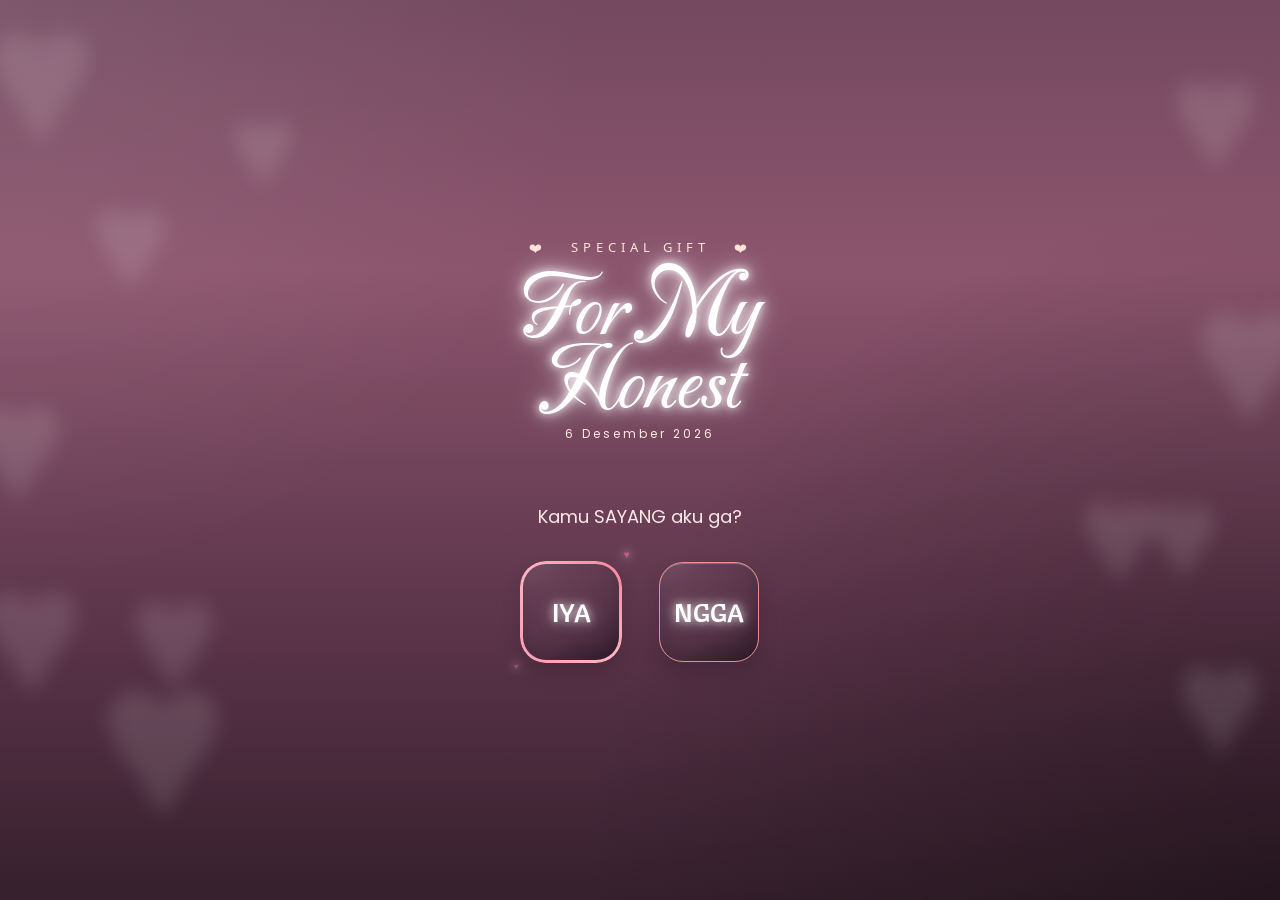
<file: index.html>
<!DOCTYPE html>
<html lang="id">
<head>
<meta charset="UTF-8">
<meta name="viewport" content="width=device-width, initial-scale=1.0">

<link href="https://fonts.googleapis.com/css2?family=Great+Vibes&family=Poppins:wght@300;400;600;700&display=swap" rel="stylesheet">
<link href="https://fonts.googleapis.com/css2?family=Carattere&family=Poppins:wght@300;400;500;600;700&display=swap" rel="stylesheet">
<link href="https://fonts.googleapis.com/css2?family=Carattere&family=Cantora+One&family=Poppins:wght@300;400;500;600;700&display=swap" rel="stylesheet">
<link href="https://fonts.googleapis.com/css2?family=Noto+Sans+Symbols+2:wght@400;700&display=swap" rel="stylesheet">
<link rel="stylesheet" href="style.css">
<title>Special Gift</title>
</head>
<body>

<div class="background">
    <span>♥</span>
    <span>♥</span>
    <span>♥</span>
    <span>♥</span>
    <span>♥</span>
    <span>♥</span>
    <span>♥</span>
    <span>♥</span>
    <span>♥</span>
    <span>♥</span>
    <span>♥</span>
    <span>♥</span>
</div>

<div class="container">

    <div class="top">
        ❤ &nbsp; SPECIAL GIFT &nbsp; ❤
    </div>

    <h1 class="title">
        For My<br>
        Honest
    </h1>

    <div class="date">
        6 Desember 2026
    </div>

    <p>
        Kamu SAYANG aku ga?
    </p>

    <div class="button-group">
        <button class="btn-yes">
            <span class="love-icon">♥</span>
            <a href="index3.html">IYA</a>
        </button>
        <button class="btn-no"><a href="index2.html">NGGA</a></button>
    </div>

</div>

</body>
</html>
</file>
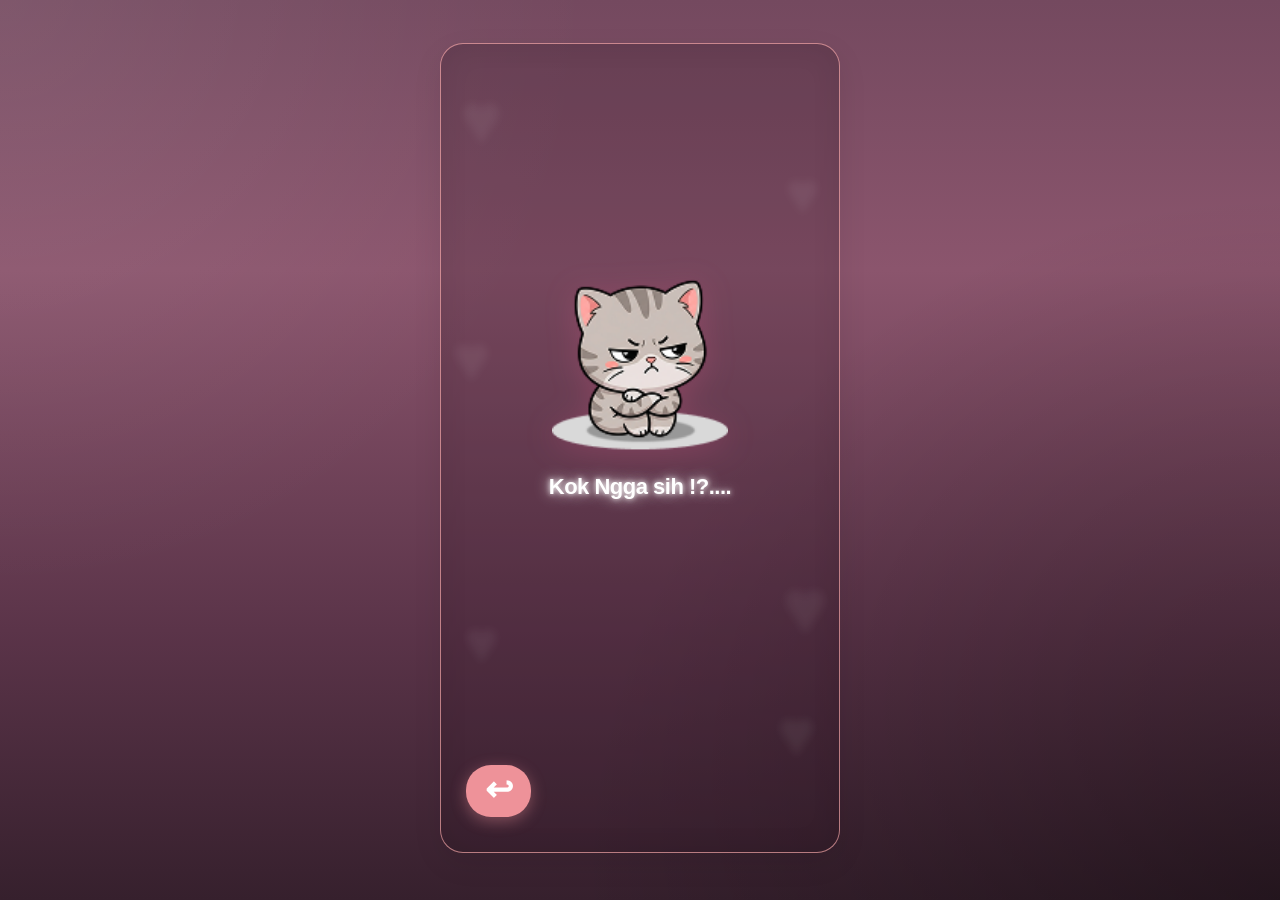
<file: index2.html>
<!DOCTYPE html>
<html lang="id">
<head>
    <meta charset="UTF-8">
    <meta name="viewport" content="width=device-width, initial-scale=1.0">
    <title>Kok Ngga sih</title>
    <link href="https://fonts.googleapis.com/css2?family=Noto+Sans+Symbols+2:wght@400;700&display=swap" rel="stylesheet">
    <link rel="stylesheet" href="style2.css">
</head>
<body>

    <main class="container">

        <div class="card">

            <!-- Background love di dalam card -->
            <div class="card-bg-love">
                <span>♥</span>
                <span>♥</span>
                <span>♥</span>
                <span>♥</span>
                <span>♥</span>
                <span>♥</span>
            </div>

            <!-- Foto kucing -->
            <div class="cat-wrapper">
                <img src="images/cat.png" alt="Kucing" class="cat-image">
            </div>

            <!-- Text -->
            <h1>Kok Ngga sih !?....</h1>

            <!-- Tombol back -->
            <a href="index.html" class="back-button">
                <span class="arrow-icon">↩︎</span>
            </a>

        </div>

    </main>

</body>
</html>
</file>
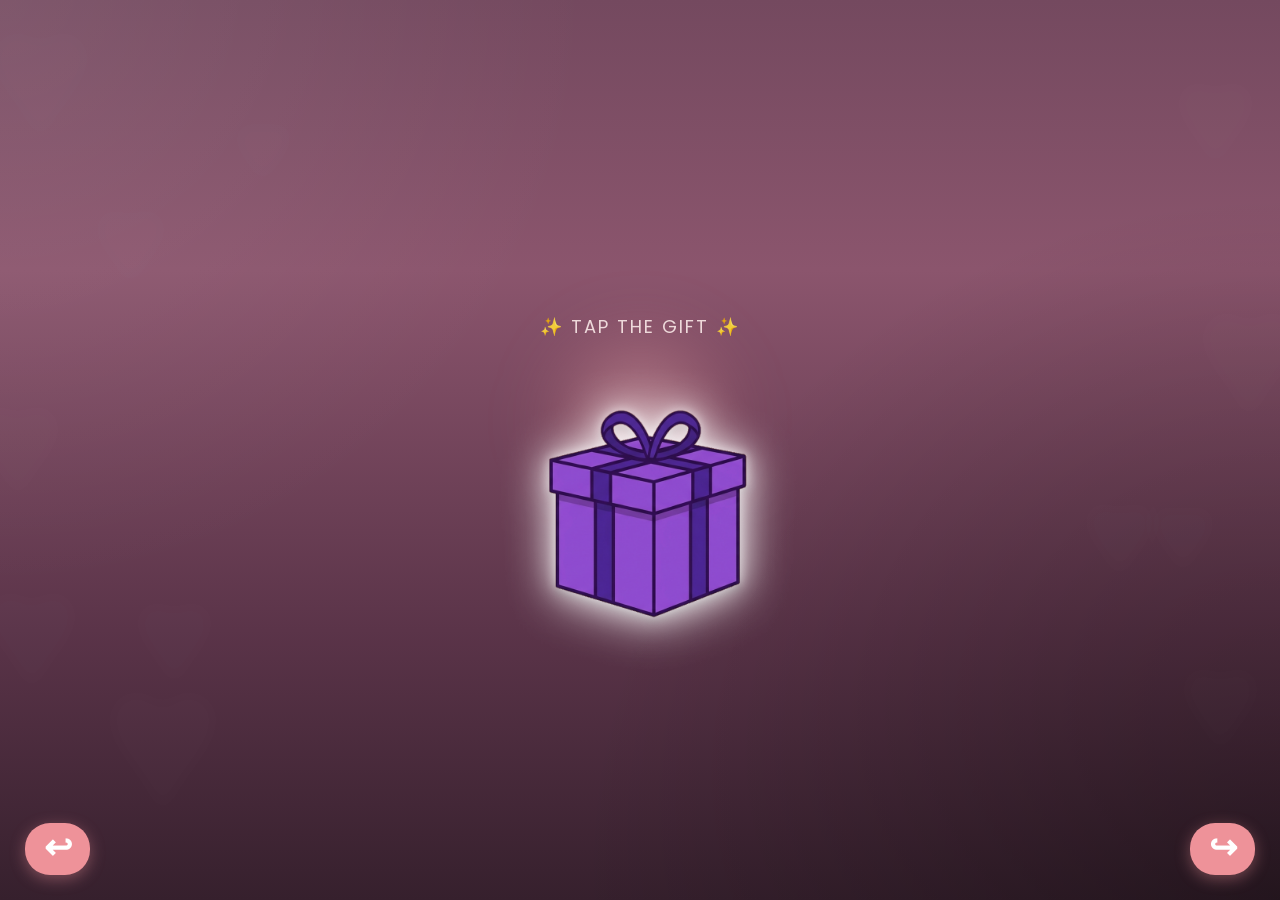
<file: index3.html>
<!DOCTYPE html>
<html lang="id">
<head>
    <meta charset="UTF-8">
    <meta name="viewport" content="width=device-width, initial-scale=1.0">
    <title>Happy Birthday · Gift</title>
    <link href="https://fonts.googleapis.com/css2?family=Poppins:wght@300;400;500;600;700&family=Dancing+Script:wght@400;700&display=swap" rel="stylesheet">
    <link href="https://fonts.googleapis.com/css2?family=Noto+Sans+Symbols+2:wght@400;700&display=swap" rel="stylesheet">
    <link rel="stylesheet" href="style3.css">
</head>
<body>

    <!-- Background love floating -->
    <div class="background">
        <span>♥</span>
        <span>♥</span>
        <span>♥</span>
        <span>♥</span>
        <span>♥</span>
        <span>♥</span>
        <span>♥</span>
        <span>♥</span>
        <span>♥</span>
        <span>♥</span>
        <span>♥</span>
        <span>♥</span>
    </div>

    <div class="container">
        <div class="card">

            <!-- Efek sorotan cahaya di belakang gambar -->
            <div class="glow-effect"></div>

            <p class="sub-message" id="tapText">✨ TAP THE GIFT ✨</p>

            <!-- Gambar gift -->
            <div class="image-wrapper" id="giftWrapper">
                <img src="images/gift.png" 
                    alt="Gift Tertutup"
                    class="center-image"
                    id="giftImage">
            </div>

            <!-- CARD PESAN UCAPAN - DENGAN ANIMASI -->
            <div class="message-card" id="messageCard">
                <div class="card-header">
                    <h2>Happy Birthday, my love!</h2>
                </div>
                
                <div class="card-body">
                    <p>
                        I'm so grateful to have you in my life.
                    </p>
                    <p>
                        Thank you for always making my days brighter with your love and smile, and always make my life so beautiful because you. I hope this year brings you happiness, good health, and all the success you deserve. No matter what happens, I'll always be here for you.
                    </p>
                    <p class="signature">
                        I love you so much. Have the most amazing birthday!
                    </p>
                </div>

                <button class="close-message" id="closeMessageBtn">Tutup</button>
            </div>
        </div>
        
        <!-- BACK BUTTON -->
        <a href="index.html" class="back-button" aria-label="Kembali">
            <span class="arrow-icon">↩︎</span>
        </a>
        
        <!-- NEXT BUTTON -->
        <a href="index4.html" class="next-button" aria-label="Lanjut">
            <span class="arrow-icon">↪︎</span>
        </a>
    </div>

    <script>
        (function() {
            const giftImage = document.getElementById('giftImage');
            const giftWrapper = document.getElementById('giftWrapper');
            const messageCard = document.getElementById('messageCard');
            const closeBtn = document.getElementById('closeMessageBtn');
            const tapText = document.getElementById('tapText');

            const img1 = 'images/gift.png';
            const img2 = 'images/gift-open.png';

            let isGiftOpened = false;
            let isAnimating = false;

            function openGift() {
                if (isGiftOpened || isAnimating) return;
                isAnimating = true;
                isGiftOpened = true;

                // Ubah gambar dan sembunyikan teks TAP
                giftImage.src = img2;
                giftWrapper.classList.add('opened');
                tapText.classList.add('hidden');

                // Tampilkan message card setelah delay
                setTimeout(() => {
                    messageCard.classList.add('show');
                    isAnimating = false;
                }, 300);
            }

            function closeGift() {
                if (!isGiftOpened || isAnimating) return;
                isAnimating = true;

                // Sembunyikan message card
                messageCard.classList.remove('show');
                giftWrapper.classList.remove('opened');

                // Kembalikan ke gambar awal dan tampilkan teks TAP
                setTimeout(() => {
                    giftImage.src = img1;
                    tapText.classList.remove('hidden');
                    isGiftOpened = false;
                    isAnimating = false;
                }, 300);
            }

            // Event click pada gift wrapper
            giftWrapper.addEventListener('click', function(e) {
                e.stopPropagation();
                if (!isGiftOpened) {
                    openGift();
                }
            });

            // Event click pada tombol close
            closeBtn.addEventListener('click', function(e) {
                e.stopPropagation();
                if (isGiftOpened) {
                    closeGift();
                }
            });

            // Event click pada message card (untuk mencegah propagasi)
            messageCard.addEventListener('click', function(e) {
                e.stopPropagation();
            });

            // Event click pada background untuk menutup
            document.addEventListener('click', function(e) {
                if (isGiftOpened && !messageCard.contains(e.target) && e.target !== giftWrapper && !giftWrapper.contains(e.target)) {
                    closeGift();
                }
            });

        })();
    </script>

</body>
</html>
</file>
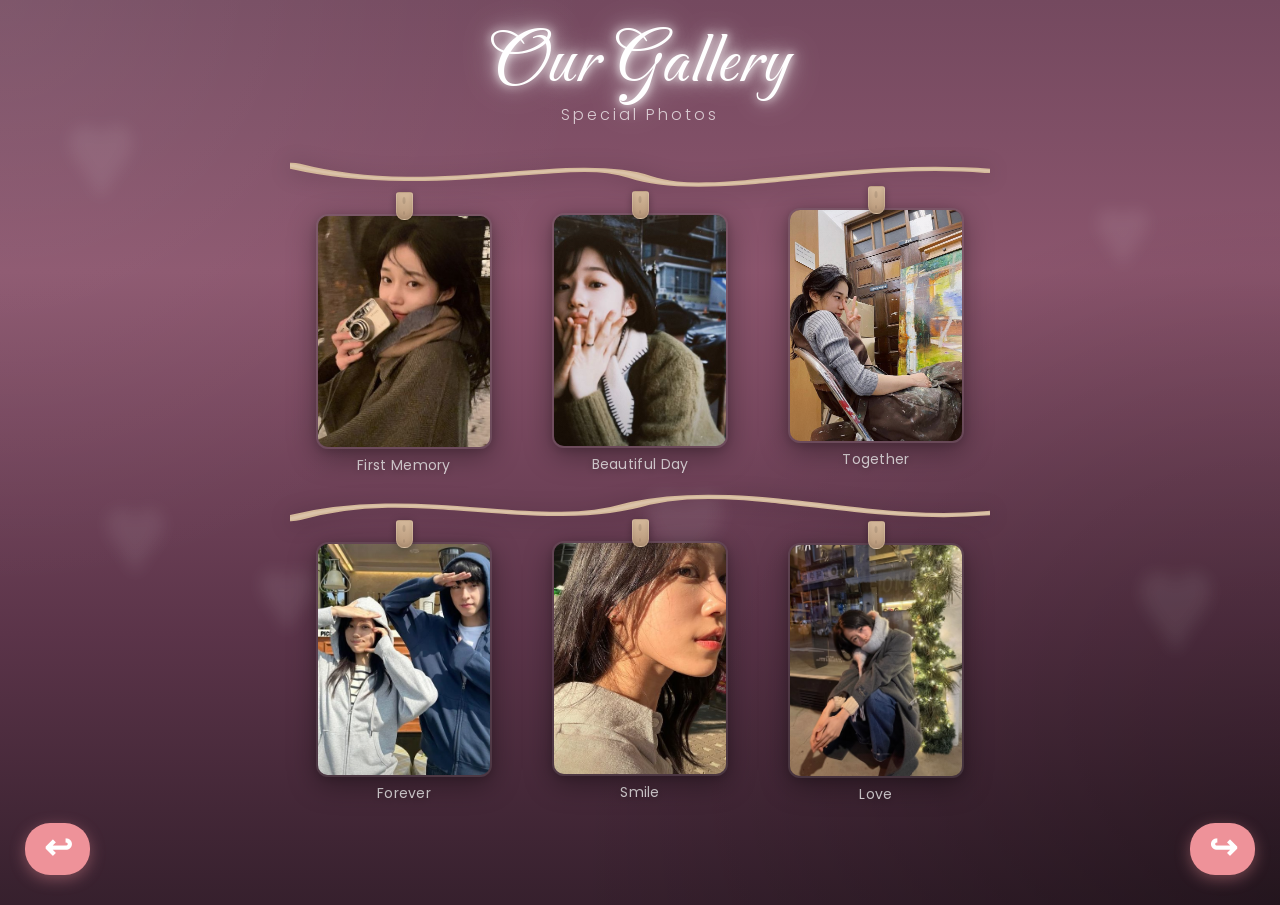
<file: index4.html>
<!DOCTYPE html>
<html lang="id">
<head>
    <meta charset="UTF-8">
    <meta name="viewport" content="width=device-width, initial-scale=1.0, maximum-scale=1.0, user-scalable=no">
    <title>Our Gallery - Jemuran Kenangan</title>
    <link href="https://fonts.googleapis.com/css2?family=Poppins:wght@300;400;500;600;700&display=swap" rel="stylesheet">
    <link href="https://fonts.googleapis.com/css2?family=Carattere&display=swap" rel="stylesheet">
    <link href="https://fonts.googleapis.com/css2?family=Noto+Sans+Symbols+2:wght@400;700&display=swap" rel="stylesheet">
    <link rel="stylesheet" href="style4.css">
</head>
<body>

    <!-- Background -->
    <div class="background">
        <span>♥</span>
        <span>♥</span>
        <span>♥</span>
        <span>♥</span>
        <span>♥</span>
        <span>♥</span>
    </div>

    <div class="container">
        <h1 class="page-title">Our Gallery</h1>
        <p class="page-subtitle">Special Photos</p>

        <!-- Tali Jemuran Atas - Melengkung ke bawah di tengah -->
        <div class="clothesline-top">
            <svg class="line-svg" viewBox="0 0 100 50" preserveAspectRatio="none">
                <path d="M 0,15 C 20,45 40,5 50,25 C 60,45 80,10 100,20" 
                      stroke="#d4b89a" stroke-width="3.5" fill="none" stroke-linecap="round"/>
                <path d="M 0,15 C 20,45 40,5 50,25 C 60,45 80,10 100,20" 
                      stroke="rgba(255,255,255,0.15)" stroke-width="1.5" fill="none" stroke-linecap="round"/>
            </svg>
        </div>

        <!-- Galeri Foto - Baris Atas (3 foto) -->
        <div class="gallery-row top-row">
            <div class="photo-card" style="margin-left: 2%; margin-top: -7px;">
                <div class="clothespin-top"></div>
                <div class="photo-wrapper">
                    <img src="images/photo1.jfif" alt="Photo 1" class="photo">
                </div>
                <p class="photo-caption">First Memory</p>
            </div>

            <div class="photo-card" style="margin-top: -8px;">
                <div class="clothespin-top"></div>
                <div class="photo-wrapper">
                    <img src="images/photo2.jfif" alt="Photo 2" class="photo">
                </div>
                <p class="photo-caption">Beautiful Day</p>
            </div>

            <div class="photo-card" style="margin-right: 2%; margin-top: -13px;">
                <div class="clothespin-top"></div>
                <div class="photo-wrapper">
                    <img src="images/photo3.jfif" alt="Photo 3" class="photo">
                </div>
                <p class="photo-caption">Together</p>
            </div>
        </div>

        <!-- Tali Jemuran Bawah - Melengkung ke atas di tengah (tidak sejajar) -->
        <div class="clothesline-bottom">
            <svg class="line-svg" viewBox="0 0 100 50" preserveAspectRatio="none">
                <path d="M 0,35 C 18,5 35,48 50,22 C 65,3 82,40 100,30" 
                      stroke="#d4b89a" stroke-width="3.5" fill="none" stroke-linecap="round"/>
                <path d="M 0,35 C 18,5 35,48 50,22 C 65,3 82,40 100,30" 
                      stroke="rgba(255,255,255,0.15)" stroke-width="1.5" fill="none" stroke-linecap="round"/>
            </svg>
        </div>

        <!-- Galeri Foto - Baris Bawah (3 foto) -->
        <div class="gallery-row bottom-row">
            <div class="photo-card" style="margin-left: 2%; margin-top: -9px;">
                <div class="clothespin-top"></div>
                <div class="photo-wrapper">
                    <img src="images/photo4.jfif" alt="Photo 4" class="photo">
                </div>
                <p class="photo-caption">Forever</p>
            </div>

            <div class="photo-card" style="margin-top: -10px;">
                <div class="clothespin-top"></div>
                <div class="photo-wrapper">
                    <img src="images/photo5.jfif" alt="Photo 5" class="photo">
                </div>
                <p class="photo-caption">Smile</p>
            </div>

            <div class="photo-card" style="margin-right: 2%; margin-top: -8px;">
                <div class="clothespin-top"></div>
                <div class="photo-wrapper">
                    <img src="images/photo6.jfif" alt="Photo 6" class="photo">
                </div>
                <p class="photo-caption">Love</p>
            </div>
        </div>

        <!-- Tombol navigasi -->
        <a href="index3.html" class="back-button" aria-label="Kembali">
            <span class="arrow">↩︎</span>
        </a>
        <a href="index5.html" class="next-button" aria-label="Lanjut">
            <span class="arrow">↪︎</span>
        </a>
    </div>

    <!-- Modal Preview -->
    <div class="modal" id="photoModal">
        <span class="modal-close" id="modalClose">✕</span>
        <img class="modal-content" id="modalImg">
        <div class="modal-caption" id="modalCaption"></div>
    </div>

    <script>
        // Modal untuk preview foto
        const modal = document.getElementById('photoModal');
        const modalImg = document.getElementById('modalImg');
        const modalCaption = document.getElementById('modalCaption');
        const modalClose = document.getElementById('modalClose');

        const photos = document.querySelectorAll('.photo');
        const captions = document.querySelectorAll('.photo-caption');

        photos.forEach((photo, index) => {
            photo.addEventListener('click', function() {
                modal.style.display = 'flex';
                modalImg.src = this.src;
                modalCaption.textContent = captions[index]?.textContent || 'Kenangan';
            });
        });

        modalClose.addEventListener('click', () => modal.style.display = 'none');
        modal.addEventListener('click', (e) => {
            if (e.target === modal) modal.style.display = 'none';
        });
    </script>
</body>
</html>
</file>
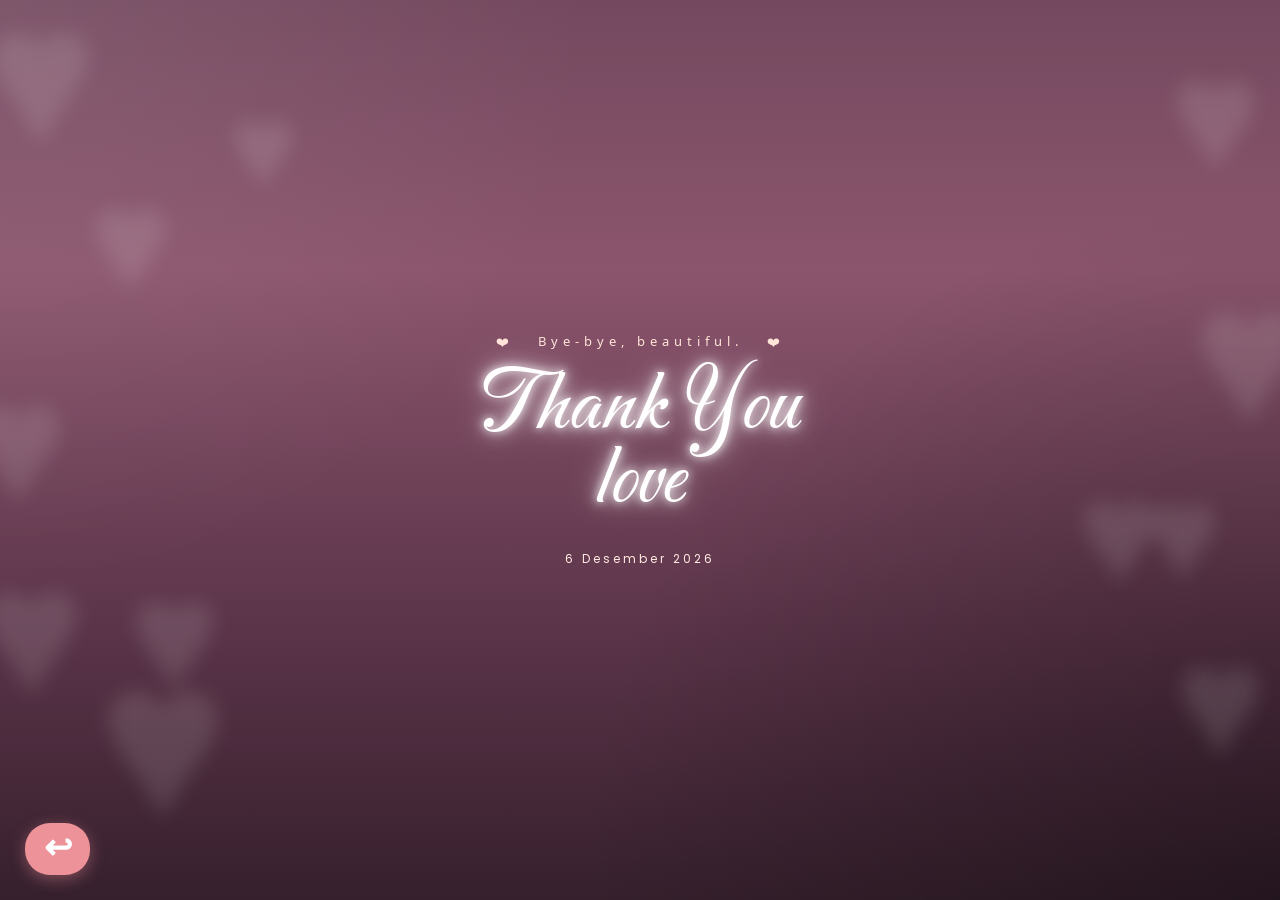
<file: index5.html>
<!DOCTYPE html>
<html lang="id">
<head>
<meta charset="UTF-8">
<meta name="viewport" content="width=device-width, initial-scale=1.0">

<link href="https://fonts.googleapis.com/css2?family=Great+Vibes&family=Poppins:wght@300;400;600;700&display=swap" rel="stylesheet">
<link href="https://fonts.googleapis.com/css2?family=Carattere&family=Poppins:wght@300;400;500;600;700&display=swap" rel="stylesheet">
<link href="https://fonts.googleapis.com/css2?family=Carattere&family=Cantora+One&family=Poppins:wght@300;400;500;600;700&display=swap" rel="stylesheet">
<link href="https://fonts.googleapis.com/css2?family=Noto+Sans+Symbols+2:wght@400;700&display=swap" rel="stylesheet">
<link rel="stylesheet" href="style.css">
<title>Special Gift</title>
</head>
<body>

<div class="background">
    <span>♥</span>
    <span>♥</span>
    <span>♥</span>
    <span>♥</span>
    <span>♥</span>
    <span>♥</span>
    <span>♥</span>
    <span>♥</span>
    <span>♥</span>
    <span>♥</span>
    <span>♥</span>
    <span>♥</span>
</div>
<div class="container">

    <div class="top">
        ❤ &nbsp; Bye-bye, beautiful. &nbsp; ❤
    </div>

    <h1 class="title">
        Thank You love
    </h1>

    <div class="date" style="margin-top: 30px;">
        6 Desember 2026
    </div>

    <a href="index4.html" class="back-button" aria-label="Kembali">
        <span class="arrow-icon">↩︎</span>
    </a>
</div>

</body>
</html>
</file>
<file: style.css>
/* ===== RESET & BASE ===== */
* {
    margin: 0;
    padding: 0;
    box-sizing: border-box;
}

body {
    margin: 0;
    min-height: 100vh;
    min-height: 100dvh;
    display: flex;
    justify-content: center;
    align-items: center;
    overflow-x: hidden;
    overflow-y: auto;
    font-family: 'Poppins', sans-serif;
    -webkit-overflow-scrolling: touch;
    background:
        radial-gradient(circle at top left,
            rgba(255, 255, 255, .08) 0%,
            transparent 38%),
        radial-gradient(circle at bottom right,
            rgba(0, 0, 0, .35) 0%,
            transparent 45%),
        linear-gradient(180deg,
            #74495f 0%,
            #8b556d 30%,
            #5b3449 70%,
            #36202d 100%);
}

/* ===== FLOATING LOVE BACKGROUND ===== */
.background {
    position: fixed;
    inset: 0;
    overflow: hidden;
    pointer-events: none;
    z-index: 0;
}

.background span {
    position: absolute;
    font-family: 'Noto Sans Symbols 2', 'Segoe UI Symbol', sans-serif;
    font-size: 90px;
    color: rgba(255, 255, 255, .12);
    filter: blur(10px);
    user-select: none;
    animation: float 10s ease-in-out infinite;
}

.background span:nth-child(1) {
    top: -20px;
    left: -15px;
    font-size: 150px;
}
.background span:nth-child(2) {
    top: 40px;
    right: 20px;
    font-size: 120px;
}
.background span:nth-child(3) {
    top: 170px;
    left: 90px;
    font-size: 110px;
}
.background span:nth-child(4) {
    top: 260px;
    right: -25px;
    font-size: 150px;
}
.background span:nth-child(5) {
    top: 360px;
    left: -30px;
    font-size: 130px;
}
.background span:nth-child(6) {
    top: 470px;
    right: 60px;
    font-size: 100px;
}
.background span:nth-child(7) {
    top: 560px;
    left: 130px;
    font-size: 120px;
}
.background span:nth-child(8) {
    bottom: 120px;
    left: -20px;
    font-size: 140px;
}
.background span:nth-child(9) {
    bottom: 70px;
    right: 15px;
    font-size: 120px;
}
.background span:nth-child(10) {
    bottom: -20px;
    left: 100px;
    font-size: 170px;
}
.background span:nth-child(11) {
    top: 90px;
    left: 230px;
    font-size: 90px;
}
.background span:nth-child(12) {
    bottom: 250px;
    right: 120px;
    font-size: 110px;
}

@keyframes float {
    0%,
    100% {
        transform: translateY(0);
    }
    50% {
        transform: translateY(-18px);
    }
}

/* ===== CARD CONTAINER ===== */
.container {
    width: min(100%, 420px);
    min-height: 100vh;
    min-height: 100dvh;
    padding: 24px 20px calc(24px + env(safe-area-inset-bottom));
    display: flex;
    flex-direction: column;
    align-items: center;
    justify-content: center;
    position: relative;
    overflow: hidden;
    color: #fff;
    z-index: 1;
    padding-bottom: max(24px, calc(env(safe-area-inset-bottom) + 24px));
}

/* ===== ANIMASI MASUK ===== */
.top {
    font-family: 'Noto Sans Symbols 2', 'Segoe UI Symbol', sans-serif;
    font-size: clamp(11px, 2.8vw, 13px);
    letter-spacing: 5px;
    color: #ffe4d7;
    margin-bottom: 18px;
    text-align: center;
    animation: fadeInDown 1s ease forwards;
}

.title {
    font-family: 'Carattere', cursive;
    font-size: clamp(90px, 16vw, 88px);
    line-height: .82;
    font-weight: 400;
    text-align: center;
    color: #fff;
    text-shadow:
        0 0 8px rgba(255, 255, 255, .9),
        0 0 18px rgba(255, 255, 255, .8),
        0 0 35px rgba(255, 255, 255, .55);
    animation: fadeInUp 1.2s ease forwards;
    animation-delay: 0.3s;
    opacity: 0;
}

.date {
    font-size: 12px;
    letter-spacing: 3px;
    color: #ffe8df;
    animation: fadeInUp 1.2s ease forwards;
    animation-delay: 0.6s;
    opacity: 0;
}

.container p {
    margin-top: 60px;
    text-align: center;
    font-size: clamp(16px, 4vw, 18px);
    color: #f9e8e7;
    animation: fadeInUp 1.2s ease forwards;
    animation-delay: 0.9s;
    opacity: 0;
}

/* ===== BUTTON GROUP ===== */
.button-group {
    margin-top: 32px;
    display: flex;
    gap: clamp(18px, 8vw, 38px);
    flex-wrap: wrap;
    justify-content: center;
    animation: fadeInUp 1.2s ease forwards;
    animation-delay: 1.2s;
    opacity: 0;
}

/* ===== NAV BUTTON ===== */
.back-button {
    position: fixed;
    left: 25px;
    bottom: 25px;
    z-index: 20;
    width: clamp(50px, 14vw, 65px);
    height: clamp(40px, 11vw, 52px);
    border: none;
    border-radius: 25px;
    background: #ee9299;
    color: white;
    font-size: clamp(28px, 7vw, 34px);
    font-weight: bold;
    display: flex;
    justify-content: center;
    align-items: center;
    text-decoration: none;
    transition: 0.2s ease;
    box-shadow: 0 4px 15px rgba(238, 146, 153, 0.4);
}

.back-button:hover {
    transform: scale(1.08);
    background: #f29ca3;
    box-shadow: 0 6px 25px rgba(238, 146, 153, 0.5);
}

.back-button:active {
    transform: scale(0.95);
}

.back-button .arrow-icon {
    display: flex;
    align-items: center;
    justify-content: center;
    line-height: 1;
    transform: translateY(-2px);
}

/* ===== TOMBOL DASAR ===== */
button {
    width: clamp(100px, 20vw, 92px);
    height: clamp(100px, 20vw, 92px);
    border-radius: 24px;
    border: 1px solid #E58F91;
    background: linear-gradient(145deg,
            rgba(255, 255, 255, .14) 0%,
            rgba(210, 185, 200, .08) 20%,
            rgba(83, 50, 72, .70) 65%,
            rgba(49, 27, 43, .92) 100%);
    backdrop-filter: blur(18px);
    -webkit-backdrop-filter: blur(18px);
    font-family: 'Cantora One', sans-serif;
    font-size: clamp(26px, 5vw, 24px);
    color: #fff;
    text-shadow:
        0 0 8px rgba(255, 255, 255, .8),
        0 0 18px rgba(255, 255, 255, .45);
    box-shadow:
        inset 0 1px 0 rgba(255, 255, 255, .25),
        inset 0 -8px 20px rgba(0, 0, 0, .18),
        0 10px 20px rgba(0, 0, 0, .15);
    transition: .3s;
    cursor: pointer;
    text-decoration: none;
    display: inline-flex;
    align-items: center;
    justify-content: center;
    position: relative;
    overflow: visible;
}

/* Link di dalam tombol */
button a {
    color: #fff;
    text-decoration: none;
    display: flex;
    align-items: center;
    justify-content: center;
    width: 100%;
    height: 100%;
    font-family: inherit;
    font-size: inherit;
    text-shadow: inherit;
}

/* ============================================
   TOMBOL IYA - ANIMASI SEDERHANA TAPI MENARIK
   ============================================ */

/* Animasi bergerak naik turun + berdenyut */
.btn-yes {
    animation: 
        floatUpDown 2s ease-in-out infinite,
        pulseGlow 1.5s ease-in-out infinite;
    z-index: 2;
}

/* Efek background gradient berubah-ubah */
.btn-yes::before {
    content: '';
    position: absolute;
    inset: -2px;
    background: linear-gradient(45deg, 
        #ff6b8a, 
        #ff8fab, 
        #ffb3c6, 
        #ff6b8a, 
        #ff8fab
    );
    background-size: 300% 300%;
    border-radius: 26px;
    z-index: -1;
    animation: gradientShift 3s ease-in-out infinite;
    padding: 3px;
    -webkit-mask: linear-gradient(#fff 0 0) content-box, linear-gradient(#fff 0 0);
    -webkit-mask-composite: xor;
    mask-composite: exclude;
}

/* Efek partikel kecil mengelilingi tombol */
.btn-yes::after {
    content: '♥';
    position: absolute;
    font-size: 10px;
    color: rgba(255, 100, 150, 0.6);
    animation: heartFloat 3s ease-in-out infinite;
    pointer-events: none;
    top: -15px;
    right: -10px;
}

/* Tambahan love kedua */
.btn-yes .love-icon {
    position: absolute;
    font-size: 8px;
    color: rgba(255, 100, 150, 0.4);
    animation: heartFloat2 4s ease-in-out infinite;
    pointer-events: none;
    bottom: -10px;
    left: -8px;
}

/* ===== ANIMASI TOMBOL IYA ===== */

/* 1. Float Up Down - gerakan naik turun */
@keyframes floatUpDown {
    0%, 100% {
        transform: translateY(0px) scale(1);
    }
    50% {
        transform: translateY(-10px) scale(1.02);
    }
}

/* 2. Pulse Glow - efek detak berkilau */
@keyframes pulseGlow {
    0%, 100% {
        box-shadow: 
            inset 0 1px 0 rgba(255, 255, 255, .25),
            inset 0 -8px 20px rgba(0, 0, 0, .18),
            0 10px 20px rgba(0, 0, 0, .15),
            0 0 20px rgba(255, 100, 150, 0.2);
    }
    50% {
        box-shadow: 
            inset 0 1px 0 rgba(255, 255, 255, .35),
            inset 0 -8px 20px rgba(0, 0, 0, .18),
            0 10px 20px rgba(0, 0, 0, .15),
            0 0 50px rgba(255, 100, 150, 0.5),
            0 0 80px rgba(255, 100, 150, 0.2);
    }
}

/* 3. Gradient Shift - border berubah warna */
@keyframes gradientShift {
    0% {
        background-position: 0% 50%;
    }
    50% {
        background-position: 100% 50%;
    }
    100% {
        background-position: 0% 50%;
    }
}

/* 4. Heart Float - love melayang */
@keyframes heartFloat {
    0%, 100% {
        transform: translateY(0) translateX(0) scale(1);
        opacity: 0.6;
    }
    50% {
        transform: translateY(-15px) translateX(5px) scale(1.3);
        opacity: 1;
    }
}

/* 5. Heart Float 2 - love kedua */
@keyframes heartFloat2 {
    0%, 100% {
        transform: translateY(0) translateX(0) scale(1);
        opacity: 0.4;
    }
    50% {
        transform: translateY(10px) translateX(-5px) scale(1.2);
        opacity: 0.8;
    }
}

/* HOVER Tombol IYA - efek semakin besar dan terang */
.btn-yes:hover {
    animation: 
        floatUpDown 1s ease-in-out infinite,
        pulseGlow 0.8s ease-in-out infinite;
    transform: scale(1.15);
    box-shadow: 
        0 0 60px rgba(255, 100, 150, 0.6),
        0 0 120px rgba(255, 100, 150, 0.3),
        inset 0 1px 0 rgba(255, 255, 255, .35);
}

/* ============================================
   TOMBOL NGGA
   ============================================ */

.btn-no {
    animation: wiggle 3s ease-in-out infinite;
}

.btn-no:hover {
    animation: dodge 0.5s ease forwards;
    transform: translateY(-3px) scale(1.05) rotate(-3deg);
    box-shadow: 
        0 0 30px rgba(100, 200, 255, 0.3),
        0 0 60px rgba(100, 200, 255, 0.15);
}

/* ===== KEYFRAMES ANIMASI ===== */

/* Fade In */
@keyframes fadeInDown {
    from {
        opacity: 0;
        transform: translateY(-30px);
    }
    to {
        opacity: 1;
        transform: translateY(0);
    }
}

@keyframes fadeInUp {
    from {
        opacity: 0;
        transform: translateY(30px);
    }
    to {
        opacity: 1;
        transform: translateY(0);
    }
}

/* Wiggle untuk tombol NGGA */
@keyframes wiggle {
    0%, 100% {
        transform: rotate(0deg);
    }
    25% {
        transform: rotate(3deg);
    }
    75% {
        transform: rotate(-3deg);
    }
}

/* Dodge effect saat hover (tombol NGGA menghindar) */
@keyframes dodge {
    0% {
        transform: translateY(-3px) scale(1.05) rotate(-3deg);
    }
    30% {
        transform: translateY(-3px) scale(1.05) rotate(5deg);
    }
    60% {
        transform: translateY(-3px) scale(1.05) rotate(-5deg);
    }
    100% {
        transform: translateY(-3px) scale(1.05) rotate(0deg);
    }
}

/* HOVER dasar */
button:hover {
    background: linear-gradient(180deg,
            rgba(255, 255, 255, .18),
            rgba(255, 255, 255, .10),
            rgba(110, 55, 80, .55));
}

button:active {
    transform: scale(.96);
}

/* ===== RESPONSIVE ===== */
@media (max-width: 480px) {
    .container {
        width: 100%;
        min-height: 100vh;
        padding: 28px 16px 36px;
    }
    .top {
        letter-spacing: 3px;
        margin-bottom: 30px;
    }
    .title {
        line-height: 0.9;
        font-size: clamp(72px, 20vw, 88px);
    }
    .button-group {
        margin-top: 26px;
        gap: 30px;
    }
    
    /* Kurangi efek pada mobile */
    .btn-yes::after {
        font-size: 8px;
        top: -12px;
        right: -8px;
    }
    .btn-yes .love-icon {
        font-size: 6px;
        bottom: -8px;
        left: -6px;
    }
}
</file>
<file: style2.css>
* {
    margin: 0;
    padding: 0;
    box-sizing: border-box;
}

html,
body {
    width: 100%;
    min-height: 100%;
}

body {
    min-height: 100vh;
    display: flex;
    justify-content: center;
    align-items: center;
    font-family: 'Poppins', sans-serif;
    background:
        radial-gradient(circle at top left,
            rgba(255, 255, 255, .08) 0%,
            transparent 38%),
        radial-gradient(circle at bottom right,
            rgba(0, 0, 0, .35) 0%,
            transparent 45%),
        linear-gradient(180deg,
            #74495f 0%,
            #8b556d 30%,
            #5b3449 70%,
            #36202d 100%);
    overflow-x: hidden;
    overflow-y: auto;
    -webkit-overflow-scrolling: touch;
}

/* =========================
   CONTAINER
========================= */
.container {
    width: 100%;
    min-height: 100vh;
    display: flex;
    justify-content: center;
    align-items: center;
    padding: 20px 20px calc(24px + env(safe-area-inset-bottom));
    animation: containerIn 0.8s ease forwards;
}

@keyframes containerIn {
    from {
        opacity: 0;
        transform: scale(0.9);
    }
    to {
        opacity: 1;
        transform: scale(1);
    }
}

/* =========================
   CARD - responsif untuk semua mobile
========================= */
.card {
    width: min(100%, 400px);
    aspect-ratio: 266 / 552;
    max-height: 90vh;
    position: relative;
    display: flex;
    flex-direction: column;
    align-items: center;
    border: 1px solid rgba(255, 174, 174, 0.65);
    border-radius: 23px;
    background: rgba(45, 26, 36, 0.22);
    box-shadow:
        inset 0 0 30px rgba(0, 0, 0, 0.08),
        0 10px 30px rgba(0, 0, 0, 0.08);
    overflow: hidden;
    animation: cardIn 0.8s ease forwards;
    animation-delay: 0.2s;
    opacity: 0;
}

@keyframes cardIn {
    from {
        opacity: 0;
        transform: translateY(30px) scale(0.95);
    }
    to {
        opacity: 1;
        transform: translateY(0) scale(1);
    }
}

/* =========================
   BACKGROUND LOVE DI DALAM CARD
========================= */
.card-bg-love {
    position: absolute;
    inset: 0;
    overflow: hidden;
    pointer-events: none;
    z-index: 0;
}

.card-bg-love span {
    position: absolute;
    font-family: 'Noto Sans Symbols 2', 'Segoe UI Symbol', sans-serif;
    font-size: clamp(30px, 8vw, 55px);
    color: rgba(255, 255, 255, 0.06);
    filter: blur(4px);
    user-select: none;
    animation: floatLove 8s ease-in-out infinite;
}

.card-bg-love span:nth-child(1) {
    top: 5%;
    left: 5%;
    font-size: clamp(35px, 9vw, 55px);
}
.card-bg-love span:nth-child(2) {
    top: 15%;
    right: 5%;
    font-size: clamp(30px, 8vw, 45px);
    animation-delay: 1s;
}
.card-bg-love span:nth-child(3) {
    top: 35%;
    left: 3%;
    font-size: clamp(32px, 8.5vw, 50px);
    animation-delay: 2s;
}
.card-bg-love span:nth-child(4) {
    top: 65%;
    right: 3%;
    font-size: clamp(38px, 10vw, 60px);
    animation-delay: 0.5s;
}
.card-bg-love span:nth-child(5) {
    bottom: 20%;
    left: 6%;
    font-size: clamp(30px, 8vw, 45px);
    animation-delay: 1.5s;
}
.card-bg-love span:nth-child(6) {
    bottom: 8%;
    right: 6%;
    font-size: clamp(32px, 8.5vw, 50px);
    animation-delay: 2.5s;
}

@keyframes floatLove {
    0%, 100% {
        transform: translateY(0) rotate(0deg) scale(1);
    }
    50% {
        transform: translateY(-12px) rotate(5deg) scale(1.05);
    }
}

/* =========================
   FOTO KUCING - dengan animasi
========================= */
.cat-wrapper {
    width: clamp(100px, 28vw, 130px);
    height: clamp(100px, 28vw, 130px);
    position: absolute;
    top: clamp(250px, 42%, 200px);
    z-index: 1;
    display: flex;
    justify-content: center;
    align-items: center;
    animation: catFloat 3s ease-in-out infinite;
}

.cat-image {
    width: 160%;
    height: 160%;
    object-fit: contain;
    display: block;
    animation: catWiggle 4s ease-in-out infinite;
    filter: drop-shadow(0 5px 15px rgba(255, 100, 150, 0.2));
}

@keyframes catFloat {
    0%, 100% {
        transform: translateY(0px);
    }
    50% {
        transform: translateY(-8px);
    }
}

@keyframes catWiggle {
    0%, 100% {
        transform: rotate(0deg);
    }
    25% {
        transform: rotate(3deg);
    }
    75% {
        transform: rotate(-3deg);
    }
}

/* =========================
   TEXT - dengan animasi
========================= */
.card h1 {
    position: absolute;
    top: clamp(430px, 62%, 310px);
    z-index: 1;
    width: 100%;
    text-align: center;
    color: white;
    font-size: clamp(18px, 4.8vw, 22px);
    font-weight: 700;
    letter-spacing: -0.5px;
    padding: 0 10px;
    text-shadow:
        0 0 5px rgba(255, 255, 255, 0.9),
        0 0 12px rgba(255, 255, 255, 0.7),
        0 0 20px rgba(255, 255, 255, 0.4);
    animation: textPulse 2s ease-in-out infinite;
}


/* =========================
   BACK BUTTON - dengan animasi
========================= */
.back-button {
    position: fixed;
    left: 25px;
    bottom: clamp(25px, 6%, 35px);
    z-index: 20;
    width: clamp(50px, 14vw, 65px);
    height: clamp(40px, 11vw, 52px);
    border: none;
    border-radius: 25px;
    background: #ee9299;
    color: white;
    font-size: clamp(28px, 7vw, 34px);
    font-weight: bold;
    display: flex;
    justify-content: center;
    align-items: center;
    cursor: pointer;
    transition: 0.2s ease;
    text-decoration: none;
    box-shadow: 0 4px 15px rgba(238, 146, 153, 0.4);
    animation: buttonBounce 2s ease-in-out infinite;
}

.back-button .arrow-icon {
    display: flex;
    align-items: center;
    justify-content: center;
    line-height: 1;
    transform: translateY(-2px);
}

.back-button:hover {
    transform: scale(1.15);
    background: #f29ca3;
    box-shadow: 0 6px 30px rgba(238, 146, 153, 0.6);
}

.back-button:active {
    transform: scale(0.92);
}

@keyframes buttonBounce {
    0%, 100% {
        transform: translateY(0px);
    }
    50% {
        transform: translateY(-5px);
    }
}

/* =========================
   SPARKLES - efek bintang berkilau
========================= */
.sparkles {
    position: absolute;
    inset: 0;
    pointer-events: none;
    z-index: 2;
    overflow: hidden;
}

.sparkle {
    position: absolute;
    font-size: clamp(14px, 3vw, 22px);
    animation: sparkleFloat 6s ease-in-out infinite;
    opacity: 0;
}

.sparkle:nth-child(1) {
    top: 15%;
    left: 12%;
    animation-delay: 0s;
    font-size: clamp(16px, 3.5vw, 24px);
}
.sparkle:nth-child(2) {
    top: 28%;
    right: 10%;
    animation-delay: 1.5s;
    font-size: clamp(12px, 2.5vw, 18px);
}
.sparkle:nth-child(3) {
    top: 55%;
    left: 8%;
    animation-delay: 3s;
    font-size: clamp(14px, 3vw, 20px);
}
.sparkle:nth-child(4) {
    top: 70%;
    right: 8%;
    animation-delay: 0.8s;
    font-size: clamp(10px, 2vw, 16px);
}
.sparkle:nth-child(5) {
    top: 45%;
    left: 50%;
    animation-delay: 2.2s;
    font-size: clamp(18px, 4vw, 28px);
}

@keyframes sparkleFloat {
    0% {
        transform: translateY(0) scale(0) rotate(0deg);
        opacity: 0;
    }
    20% {
        opacity: 1;
        transform: translateY(-10px) scale(1) rotate(20deg);
    }
    80% {
        opacity: 1;
        transform: translateY(-30px) scale(1.2) rotate(360deg);
    }
    100% {
        transform: translateY(-50px) scale(0) rotate(720deg);
        opacity: 0;
    }
}

/* =========================
   RESPONSIVE
========================= */

/* Ukuran sangat kecil (di bawah 360px) */
@media (max-width: 360px) {
    .card {
        width: min(100%, 300px);
        border-radius: 18px;
    }

    .card h1 {
        font-size: clamp(20px, 4.2vw, 17px);
        top: clamp(290px, 58%, 250px);
    }

    .cat-wrapper {
        width: clamp(75px, 22vw, 90px);
        height: clamp(75px, 22vw, 90px);
        top: clamp(170px, 38%, 160px);
    }

    .back-button {
        width: clamp(42px, 12vw, 50px);
        height: clamp(34px, 9vw, 40px);
        font-size: clamp(22px, 6vw, 26px);
        bottom: clamp(18px, 5%, 25px);
        border-radius: 22px;
    }
    
    .sparkle {
        font-size: clamp(10px, 2.5vw, 14px) !important;
    }
}

/* Ukuran sedang (360px - 480px) */
@media (min-width: 361px) and (max-width: 480px) {
    .card {
        width: min(100%, 380px);
        border-radius: 20px;
    }

    .card h1 {
        font-size: clamp(27px, 4.8vw, 20px);
        top: clamp(390px, 60%, 280px);
    }

    .cat-wrapper {
        width: clamp(85px, 24vw, 110px);
        height: clamp(85px, 24vw, 110px);
        top: clamp(250px, 40%, 180px);
    }

    .back-button {
        width: clamp(46px, 13vw, 56px);
        height: clamp(37px, 10vw, 44px);
        font-size: clamp(24px, 6.5vw, 30px);
        bottom: clamp(20px, 5.5%, 28px);
        border-radius: 24px;
    }
}

/* Ukuran besar (480px - 768px) */
@media (min-width: 481px) and (max-width: 768px) {
    .card {
        width: min(100%, 420px);
        border-radius: 23px;
    }

    .card h1 {
        font-size: clamp(19px, 4.5vw, 23px);
        top: clamp(370px, 60%, 300px);
    }

    .cat-wrapper {
        width: clamp(100px, 22vw, 125px);
        height: clamp(100px, 22vw, 125px);
        top: clamp(195px, 38%, 195px);
    }

    .back-button {
        width: clamp(52px, 12vw, 62px);
        height: clamp(42px, 9.5vw, 50px);
        font-size: clamp(28px, 6vw, 34px);
        bottom: clamp(22px, 5.5%, 32px);
        border-radius: 25px;
    }
}

/* Tablet kecil (768px - 1024px) */
@media (min-width: 769px) and (max-width: 1024px) {
    .card {
        width: min(100%, 450px);
        border-radius: 25px;
    }

    .card h1 {
        font-size: clamp(22px, 3.5vw, 26px);
        top: clamp(460px, 58%, 320px);
    }

    .cat-wrapper {
        width: clamp(110px, 20vw, 135px);
        height: clamp(110px, 20vw, 135px);
        top: clamp(270px, 36%, 210px);
    }

    .back-button {
        width: clamp(56px, 10vw, 70px);
        height: clamp(45px, 8vw, 55px);
        font-size: clamp(30px, 5vw, 38px);
        bottom: clamp(25px, 5%, 38px);
        border-radius: 28px;
    }
}
</file>
<file: style3.css>
* {
    margin: 0;
    padding: 0;
    box-sizing: border-box;
}

html,
body {
    width: 100%;
    min-height: 100%;
}

body {
    min-height: 100vh;
    display: flex;
    justify-content: center;
    align-items: center;
    font-family: 'Poppins', sans-serif;
    background:
        radial-gradient(circle at top left,
            rgba(255, 255, 255, .08) 0%,
            transparent 38%),
        radial-gradient(circle at bottom right,
            rgba(0, 0, 0, .35) 0%,
            transparent 45%),
        linear-gradient(180deg,
            #74495f 0%,
            #8b556d 30%,
            #5b3449 70%,
            #36202d 100%);
    overflow-x: hidden;
    overflow-y: auto;
    -webkit-overflow-scrolling: touch;
}

/* =========================
   BACKGROUND LOVE
========================= */
.background {
    position: fixed;
    inset: 0;
    overflow: hidden;
    pointer-events: none;
    z-index: 0;
}

.background span {
    position: absolute;
    font-family: 'Noto Sans Symbols 2', 'Segoe UI Symbol', sans-serif;
    font-size: 90px;
    color: rgba(255, 255, 255, .12);
    filter: blur(10px);
    user-select: none;
    animation: float 10s ease-in-out infinite;
    animation-fill-mode: both;
}

.background span:nth-child(1) {
    top: -20px;
    left: -15px;
    font-size: 150px;
    animation-delay: 0s;
}
.background span:nth-child(2) {
    top: 40px;
    right: 20px;
    font-size: 120px;
    animation-delay: 0.8s;
}
.background span:nth-child(3) {
    top: 170px;
    left: 90px;
    font-size: 110px;
    animation-delay: 1.6s;
}
.background span:nth-child(4) {
    top: 260px;
    right: -25px;
    font-size: 150px;
    animation-delay: 0.4s;
}
.background span:nth-child(5) {
    top: 360px;
    left: -30px;
    font-size: 130px;
    animation-delay: 1.2s;
}
.background span:nth-child(6) {
    top: 470px;
    right: 60px;
    font-size: 100px;
    animation-delay: 2.0s;
}
.background span:nth-child(7) {
    top: 560px;
    left: 130px;
    font-size: 120px;
    animation-delay: 0.6s;
}
.background span:nth-child(8) {
    bottom: 120px;
    left: -20px;
    font-size: 140px;
    animation-delay: 1.4s;
}
.background span:nth-child(9) {
    bottom: 70px;
    right: 15px;
    font-size: 120px;
    animation-delay: 2.2s;
}
.background span:nth-child(10) {
    bottom: -20px;
    left: 100px;
    font-size: 170px;
    animation-delay: 0.2s;
}
.background span:nth-child(11) {
    top: 90px;
    left: 230px;
    font-size: 90px;
    animation-delay: 1.0s;
}
.background span:nth-child(12) {
    bottom: 250px;
    right: 120px;
    font-size: 110px;
    animation-delay: 1.8s;
}

@keyframes float {
    0% {
        transform: translateY(0) scale(1);
        opacity: 0.12;
    }
    50% {
        transform: translateY(-18px) scale(1.05);
        opacity: 0.2;
    }
    100% {
        transform: translateY(0) scale(1);
        opacity: 0.12;
    }
}

/* =========================
   CONTAINER
========================= */
.container {
    width: 100%;
    min-height: 100vh;
    display: flex;
    justify-content: center;
    align-items: center;
    padding: 20px 20px calc(24px + env(safe-area-inset-bottom));
    position: relative;
    z-index: 1;
}

/* =========================
   CARD UTAMA
========================= */
.card {
    position: relative;
    display: flex;
    flex-direction: column;
    align-items: center;
    justify-content: center;
    width: 100%;
    max-width: 550px;
    padding: 30px 20px 40px;
    border-radius: 60px 60px 40px 40px;
    transition: all 0.3s ease;
}

/* =========================
   EFEK SOROTAN CAHAYA - DENGAN ANIMASI MASUK
========================= */
.glow-effect {
    position: absolute;
    width: 200px;
    height: 200px;
    top: 42%;
    left: 50%;
    background: radial-gradient(circle,
            rgba(255, 215, 215, 0.6) 0%,
            rgba(255, 180, 180, 0.3) 30%,
            rgba(255, 150, 150, 0.1) 60%,
            transparent 80%);
    border-radius: 50%;
    filter: blur(30px);
    z-index: 1;
    pointer-events: none;
    opacity: 0;
    transform: translate(-50%, -50%) scale(0);
    animation: glowEntrance 1s ease-out 0.3s forwards,
               glowPulse 3s ease-in-out infinite 1.3s;
}

@keyframes glowEntrance {
    0% {
        opacity: 0;
        transform: translate(-50%, -50%) scale(0);
    }
    100% {
        opacity: 1;
        transform: translate(-50%, -50%) scale(1);
    }
}

@keyframes glowPulse {
    0%, 100% {
        transform: translate(-50%, -50%) scale(1);
        opacity: 0.8;
    }
    50% {
        transform: translate(-50%, -50%) scale(1.3);
        opacity: 1;
    }
}

/* =========================
   GAMBAR GIFT - DENGAN ANIMASI MASUK
========================= */
.image-wrapper {
    position: relative;
    z-index: 2;
    width: clamp(180px, 35vw, 230px);
    height: clamp(180px, 35vw, 230px);
    display: flex;
    justify-content: center;
    align-items: center;
    margin-bottom: 10px;
    cursor: pointer;
    /* Default state - invisible */
    opacity: 0;
    transform: scale(0.3) rotate(-15deg) translateY(-60px);
    /* Animasi masuk */
    animation: giftEntrance 1.2s cubic-bezier(0.34, 1.56, 0.64, 1) forwards;
    transition: transform 0.3s ease;
}

@keyframes giftEntrance {
    0% {
        opacity: 0;
        transform: scale(0.3) rotate(-15deg) translateY(-60px);
    }
    60% {
        opacity: 1;
        transform: scale(1.15) rotate(5deg) translateY(-10px);
    }
    80% {
        transform: scale(0.95) rotate(-3deg) translateY(0);
    }
    100% {
        opacity: 1;
        transform: scale(1) rotate(0deg) translateY(0);
    }
}

/* State ketika dibuka */
.image-wrapper.opened {
    animation: none !important;
    transform: translateY(-8px) scale(1.04) !important;
    opacity: 1 !important;
}

.center-image {
    margin-top: 100px;
    width: 200%;
    height: 200%;
    object-fit: contain;
    display: block;
    transition: transform 0.2s ease, filter 0.3s ease;
    user-select: none;
    -webkit-user-drag: none;
    border-radius: 20px;
    /* Animasi bounce berjalan terus */
    animation: bounceImage 4s ease-in-out infinite;
}

.center-image:active {
    transform: scale(0.94);
}

/* Animasi bounce untuk gambar */
@keyframes bounceImage {
    0%, 100% {
        transform: translateY(0) scale(1);
    }
    50% {
        transform: translateY(-10px) scale(1.02);
    }
}

/* =========================
   SUB MESSAGE - DENGAN ANIMASI MASUK
========================= */
.sub-message {
    position: relative;
    z-index: 2;
    font-family: 'Poppins', sans-serif;
    font-size: clamp(14px, 3.2vw, 18px);
    font-weight: 400;
    text-align: center;
    color: #f9e8e7;
    padding: 0 10px;
    margin-top: 6px;
    opacity: 0;
    letter-spacing: 2px;
    transition: all 0.3s ease;
    transform: translateY(20px);
    animation: subMessageEntrance 0.8s ease-out 0.6s forwards;
}

/* Hide sub-message when gift is opened */
.sub-message.hidden {
    opacity: 0 !important;
    transform: translateY(8px) scale(0.98) !important;
    transition: opacity 200ms ease, transform 200ms ease;
    pointer-events: none;
}

@keyframes subMessageEntrance {
    0% {
        opacity: 0;
        transform: translateY(20px);
    }
    100% {
        opacity: 0.9;
        transform: translateY(0);
    }
}

/* =========================
   MESSAGE CARD - DENGAN ANIMASI
========================= */
.message-card {
    position: fixed;
    z-index: 10;
    top: 50%;
    left: 50%;
    width: min(92vw, 480px);
    max-height: min(72vh, 620px);
    overflow-y: auto;
    padding: 30px 28px 24px;
    background: rgba(50, 27, 36, 0.28);
    border: 1px solid rgba(255, 175, 192, 0.55);
    border-radius: 30px;
    box-shadow:
        inset 0 0 30px rgba(255, 255, 255, 0.05),
        0 14px 30px rgba(0, 0, 0, 0.18);
    text-align: center;
    transform-origin: center center;
    transform: translate(-50%, -50%) scale(0.75) rotate(-8deg);
    opacity: 0;
    pointer-events: none;
    transition: transform 0.7s cubic-bezier(0.34, 1.4, 0.64, 1), opacity 0.5s ease;
    font-family: 'Poppins', sans-serif;
    backdrop-filter: blur(6px);
    -webkit-backdrop-filter: blur(6px);
    overflow: hidden;
}

.message-card::before {
    content: "";
    position: absolute;
    inset: 0;
    background:
        radial-gradient(circle at 15% 20%, rgba(255,255,255,0.12), transparent 15%),
        radial-gradient(circle at 80% 30%, rgba(255,255,255,0.08), transparent 18%),
        radial-gradient(circle at 50% 80%, rgba(255,255,255,0.08), transparent 20%);
    pointer-events: none;
}

.message-card.show {
    opacity: 1;
    pointer-events: auto;
    transform: translate(-50%, -50%) scale(1) rotate(0deg);
    animation: cardPop 0.8s cubic-bezier(0.34, 1.4, 0.64, 1) forwards;
}

/* ANIMASI POP UP MESSAGE CARD */
@keyframes cardPop {
    0% {
        transform: translate(-50%, -50%) scale(0.75) rotate(-10deg);
        opacity: 0;
    }
    60% {
        transform: translate(-50%, -52%) scale(1.04) rotate(2deg);
        opacity: 1;
    }
    100% {
        transform: translate(-50%, -50%) scale(1) rotate(0deg);
        opacity: 1;
    }
}

/* ANIMASI BERKEDIP UNTUK ISI MESSAGE CARD */
.message-card.show .card-header h2 {
    animation: titleGlow 2s ease-in-out infinite;
}

.message-card.show .card-body p {
    animation: textSlideUp 0.8s ease forwards;
}

.message-card.show .card-body p:nth-child(2) {
    animation-delay: 0.2s;
}

.message-card.show .card-body p:nth-child(3) {
    animation-delay: 0.4s;
}

.message-card.show .signature {
    animation-delay: 0.6s;
}

/* ANIMASI JUDUL BERGLOW */
@keyframes titleGlow {
    0%, 100% {
        text-shadow: 0 0 10px rgba(255, 255, 255, 0.3);
        transform: scale(1);
    }
    50% {
        text-shadow: 
            0 0 20px rgba(255, 200, 200, 0.8),
            0 0 40px rgba(255, 100, 150, 0.4);
        transform: scale(1.02);
    }
}

/* ANIMASI TEKS SLIDE UP */
@keyframes textSlideUp {
    0% {
        opacity: 0;
        transform: translateY(20px);
    }
    100% {
        opacity: 1;
        transform: translateY(0);
    }
}

/* =========================
   HEADER CARD
========================= */
.card-header {
    margin-bottom: 16px;
}

.card-header h2 {
    font-family: 'Dancing Script', cursive;
    font-size: clamp(26px, 5vw, 36px);
    font-weight: 700;
    color: #ffffff;
    margin-bottom: 4px;
    letter-spacing: 0.5px;
}

/* =========================
   BODY CARD
========================= */
.card-body p {
    font-size: clamp(14px, 2.8vw, 17px);
    line-height: 1.8;
    color: #ffffff;
    margin-bottom: 12px;
    text-align: left;
    padding: 0 4px;
    opacity: 0;
}

.card-body .signature {
    font-family: 'Dancing Script', cursive;
    font-size: clamp(18px, 3.2vw, 24px);
    color: #ffffff;
    text-align: center;
    margin-top: 8px;
    font-weight: 600;
    opacity: 0;
}

/* =========================
   TOMBOL TUTUP
========================= */
.close-message {
    margin-top: 18px;
    background: #ee9299;
    border: none;
    color: white;
    font-family: 'Poppins', sans-serif;
    font-size: 14px;
    font-weight: 500;
    padding: 10px 32px;
    border-radius: 50px;
    cursor: pointer;
    box-shadow: 0 6px 20px rgba(192, 57, 90, 0.35);
    transition: all 0.2s ease;
    letter-spacing: 0.8px;
}

.close-message:hover {
    transform: translateY(-2px);
    box-shadow: 0 8px 28px rgba(192, 57, 90, 0.45);
}

.close-message:active {
    transform: scale(0.94);
}

/* =========================
   BACK & NEXT BUTTON - DENGAN ANIMASI MASUK
========================= */
.back-button {
    position: fixed;
    left: 25px;
    bottom: 25px;
    z-index: 12;
    width: clamp(50px, 14vw, 65px);
    height: clamp(40px, 11vw, 52px);
    border: none;
    border-radius: 25px;
    background: #ee9299;
    color: white;
    font-size: clamp(28px, 7vw, 34px);
    font-weight: bold;
    display: flex;
    justify-content: center;
    align-items: center;
    cursor: pointer;
    text-decoration: none;
    box-shadow: 0 4px 15px rgba(238, 146, 153, 0.4);
    opacity: 0;
    transform: translateX(-50px);
    animation: buttonEntranceLeft 0.6s ease-out 0.8s forwards;
}

.next-button {
    position: fixed;
    right: 25px;
    bottom: 25px;
    z-index: 12;
    width: clamp(50px, 14vw, 65px);
    height: clamp(40px, 11vw, 52px);
    border: none;
    border-radius: 25px;
    background: #ee9299;
    color: white;
    font-size: clamp(28px, 7vw, 34px);
    font-weight: bold;
    display: flex;
    justify-content: center;
    align-items: center;
    cursor: pointer;
    text-decoration: none;
    box-shadow: 0 4px 15px rgba(238, 146, 153, 0.4);
    opacity: 0;
    transform: translateX(50px);
    animation: buttonEntranceRight 0.6s ease-out 0.8s forwards;
}

@keyframes buttonEntranceLeft {
    0% {
        opacity: 0;
        transform: translateX(-50px) scale(0.8);
    }
    100% {
        opacity: 1;
        transform: translateX(0) scale(1);
    }
}

@keyframes buttonEntranceRight {
    0% {
        opacity: 0;
        transform: translateX(50px) scale(0.8);
    }
    100% {
        opacity: 1;
        transform: translateX(0) scale(1);
    }
}

.back-button .arrow-icon,
.next-button .arrow-icon {
    display: flex;
    align-items: center;
    justify-content: center;
    line-height: 1;
    transform: translateY(-2px);
}

.back-button:hover,
.next-button:hover {
    transform: scale(1.08);
    background: #f29ca3;
    box-shadow: 0 6px 25px rgba(238, 146, 153, 0.5);
}

.back-button:active,
.next-button:active {
    transform: scale(0.95);
}

/* =========================
   SCROLLBAR
========================= */
.message-card::-webkit-scrollbar {
    width: 4px;
}

.message-card::-webkit-scrollbar-track {
    background: rgba(200, 150, 140, 0.1);
    border-radius: 10px;
}

.message-card::-webkit-scrollbar-thumb {
    background: #e8827a;
    border-radius: 10px;
}

/* =========================
   RESPONSIVE
========================= */

@media (max-width: 360px) {
    .glow-effect {
        width: 150px;
        height: 150px;
        top: 40%;
    }

    .image-wrapper {
        width: clamp(150px, 28vw, 170px);
        height: clamp(150px, 28vw, 170px);
    }

    .sub-message {
        font-size: clamp(12px, 3vw, 14px);
    }
    .message-card {
        width: 95%;
        padding: 20px 16px 18px;
        max-height: 85vh;
    }
    .card-body p {
        font-size: 13px;
    }
    
    .back-button,
    .next-button {
        width: clamp(40px, 12vw, 50px);
        height: clamp(32px, 9vw, 40px);
        font-size: clamp(22px, 6vw, 26px);
        bottom: 18px;
    }
    .back-button { left: 15px; }
    .next-button { right: 15px; }
}

@media (min-width: 361px) and (max-width: 480px) {
    .glow-effect {
        width: 170px;
        height: 170px;
        top: 40%;
    }

    .image-wrapper {
        width: clamp(160px, 30vw, 190px);
        height: clamp(160px, 30vw, 190px);
    }
    .sub-message {
        font-size: clamp(13px, 3.2vw, 16px);
    }
    .message-card {
        padding: 24px 18px 20px;
        max-height: 82vh;
    }
}

@media (min-width: 481px) and (max-width: 768px) {
    .glow-effect {
        width: 200px;
        height: 200px;
        top: 42%;
    }

    .image-wrapper {
        width: clamp(170px, 30vw, 210px);
        height: clamp(170px, 30vw, 210px);
    }

    .sub-message {
        font-size: clamp(15px, 3.5vw, 18px);
    }
    .message-card {
        padding: 28px 24px 22px;
    }
    
    .back-button,
    .next-button {
        width: clamp(50px, 12vw, 60px);
        height: clamp(40px, 9.5vw, 48px);
        font-size: clamp(26px, 6vw, 32px);
        bottom: 22px;
    }
}

@media (min-width: 769px) and (max-width: 1024px) {
    .glow-effect {
        width: 230px;
        height: 230px;
        top: 42%;
    }

    .image-wrapper {
        width: clamp(190px, 28vw, 230px);
        height: clamp(190px, 28vw, 230px);
    }

    .sub-message {
        font-size: clamp(16px, 3.2vw, 20px);
    }
}

@media (min-width: 1025px) {
    .message-card {
        max-width: 500px;
        padding: 36px 32px 28px;
    }
    .card-body p {
        font-size: 18px;
    }
    .card-header h2 {
        font-size: 40px;
    }
}
</file>
<file: style4.css>
/* ===== RESET & BASE ===== */
* {
    margin: 0;
    padding: 0;
    box-sizing: border-box;
}

html, body {
    width: 100%;
    min-height: 100%;
}

body {
    min-height: 100vh;
    display: flex;
    justify-content: center;
    align-items: center;
    font-family: 'Poppins', sans-serif;
    background:
        radial-gradient(circle at top left, rgba(255, 255, 255, .08) 0%, transparent 38%),
        radial-gradient(circle at bottom right, rgba(0, 0, 0, .35) 0%, transparent 45%),
        linear-gradient(180deg, #74495f 0%, #8b556d 30%, #5b3449 70%, #36202d 100%);
    overflow-x: hidden;
    overflow-y: auto;
    -webkit-overflow-scrolling: touch;
}

/* ===== BACKGROUND LOVE ===== */
.background {
    position: fixed;
    inset: 0;
    overflow: hidden;
    pointer-events: none;
    z-index: 0;
}

.background span {
    position: absolute;
    font-family: 'Noto Sans Symbols 2', 'Segoe UI Symbol', sans-serif;
    font-size: 70px;
    color: rgba(255, 255, 255, .08);
    filter: blur(8px);
    user-select: none;
    animation: float 12s ease-in-out infinite;
    animation-fill-mode: both;
}

.background span:nth-child(1) { top: 10%; left: 5%; font-size: 100px; animation-delay: 0s; }
.background span:nth-child(2) { top: 20%; right: 10%; font-size: 80px; animation-delay: 2s; }
.background span:nth-child(3) { bottom: 30%; left: 8%; font-size: 90px; animation-delay: 4s; }
.background span:nth-child(4) { bottom: 20%; right: 5%; font-size: 110px; animation-delay: 1s; }
.background span:nth-child(5) { top: 50%; left: 50%; font-size: 120px; animation-delay: 3s; }
.background span:nth-child(6) { top: 60%; left: 20%; font-size: 85px; animation-delay: 5s; }

@keyframes float {
    0% { transform: translateY(0) rotate(0deg); }
    50% { transform: translateY(-20px) rotate(5deg); }
    100% { transform: translateY(0) rotate(0deg); }
}

/* ===== CONTAINER ===== */
.container {
    width: 100%;
    max-width: 650px;
    position: relative;
    z-index: 1;
    padding: 20px 0 calc(90px + env(safe-area-inset-bottom));
}

/* ===== TRANSISI HALAMAN ===== */
.page-transition {
    animation: pageTransition 0.6s ease-in-out forwards;
}

@keyframes pageTransition {
    0% {
        opacity: 1;
        transform: translateX(0) scale(1);
    }
    100% {
        opacity: 0;
        transform: translateX(-80px) scale(0.9);
    }
}

.page-transition-reverse-left {
    animation: pageTransitionReverseLeft 0.6s ease-in-out forwards;
}

@keyframes pageTransitionReverseLeft {
    0% {
        opacity: 0;
        transform: translateX(-80px) scale(0.9);
    }
    100% {
        opacity: 1;
        transform: translateX(0) scale(1);
    }
}

.page-transition-reverse-right {
    animation: pageTransitionReverseRight 0.6s ease-in-out forwards;
}

@keyframes pageTransitionReverseRight {
    0% {
        opacity: 0;
        transform: translateX(80px) scale(0.9);
    }
    100% {
        opacity: 1;
        transform: translateX(0) scale(1);
    }
}

/* ===== TITLE ===== */
.page-title {
    font-family: 'Carattere', cursive;
    font-size: clamp(48px, 10vw, 76px);
    font-weight: 400;
    line-height: 0.9;
    color: #ffffff;
    text-align: center;
    margin-bottom: 4px;
    letter-spacing: 1px;
    text-shadow: 0 0 8px rgba(255, 255, 255, .9),
        0 0 18px rgba(255, 255, 255, .8),
        0 0 35px rgba(255, 255, 255, .55);
    opacity: 0;
    animation: titleSlideIn 0.8s ease-out forwards, 
               titleGlow 2s ease-in-out infinite 0.8s;
}

@keyframes titleGlow {
    0% {
        text-shadow: 
            0 0 8px rgba(255, 255, 255, .9),
            0 0 18px rgba(255, 255, 255, .8),
            0 0 35px rgba(255, 255, 255, .55);
    }
    50% {
        text-shadow: 
            0 0 15px rgba(255, 255, 255, 1),
            0 0 35px rgba(255, 255, 255, .9),
            0 0 60px rgba(255, 255, 255, .6),
            0 0 80px rgba(255, 100, 150, .3);
    }
    100% {
        text-shadow: 
            0 0 8px rgba(255, 255, 255, .9),
            0 0 18px rgba(255, 255, 255, .8),
            0 0 35px rgba(255, 255, 255, .55);
    }
}

@keyframes titleSlideIn {
    0% {
        opacity: 0;
        transform: translateX(-50px);
    }
    100% {
        opacity: 1;
        transform: translateX(0);
    }
}

.page-subtitle {
    font-family: 'Poppins', sans-serif;
    font-size: clamp(13px, 3vw, 16px);
    font-weight: 300;
    color: rgba(255, 255, 255, 0.7);
    text-align: center;
    margin-bottom: 20px;
    letter-spacing: 3px;
    opacity: 0;
    animation: subtitleSlideIn 0.8s ease-out 0.2s forwards
}

@keyframes subtitleSlideIn {
    0% {
        opacity: 0;
        transform: translateX(-40px);
    }
    100% {
        opacity: 1;
        transform: translateX(0);
    }
}

/* ===== TALI JEMURAN TIDAK SEJAJAR ===== */
.clothesline-top,
.clothesline-bottom {
    width: 100%;
    height: 55px;
    position: relative;
    margin: 0;
    padding: 0;
}

.clothesline-top {
    margin-top: 0;
}

.clothesline-bottom {
    margin-bottom: 0;
}

.line-svg {
    width: 100%;
    height: 100%;
    display: block;
    filter: drop-shadow(0 2px 10px rgba(0,0,0,0.25));
}

/* ===== GALERI ROW ===== */
.gallery-row {
    display: flex;
    justify-content: space-between;
    align-items: flex-start;
    gap: 8px;
    padding: 0 6px;
    margin: -8px 0 0 0;
    flex-wrap: nowrap;
}

.top-row {
    margin-bottom: 0;
}

.bottom-row {
    margin-top: -8px;
}

/* ===== PHOTO CARD - BERGANTUNGAN ===== */
.photo-card {
    flex: 1;
    max-width: 170px;
    min-width: 70px;
    display: flex;
    flex-direction: column;
    align-items: center;
    position: relative;
    transform-origin: top center;
    transition: transform 0.3s ease;
    padding: 0 2px;
    opacity: 0;
    /* Default state - semua foto dalam posisi normal */
    transform: rotate(0deg) translateY(0) scale(1);
}

/* ===== ANIMASI MASUK & GOYANGAN BARIS ATAS ===== */
.top-row .photo-card {
    animation-fill-mode: forwards, both;
}

.top-row .photo-card:nth-child(1) { 
    animation: slideInLeft 0.8s cubic-bezier(0.34, 1.56, 0.64, 1) 0.1s forwards,
               swayTop1 3.5s ease-in-out 0.9s infinite alternate;
}
.top-row .photo-card:nth-child(2) { 
    animation: slideInLeft 0.8s cubic-bezier(0.34, 1.56, 0.64, 1) 0.3s forwards,
               swayTop2 3.8s ease-in-out 1.1s infinite alternate;
}
.top-row .photo-card:nth-child(3) { 
    animation: slideInLeft 0.8s cubic-bezier(0.34, 1.56, 0.64, 1) 0.5s forwards,
               swayTop3 3.3s ease-in-out 1.3s infinite alternate;
}

@keyframes slideInLeft {
    0% {
        opacity: 0;
        transform: translateX(-80px) scale(0.8) rotate(-5deg);
    }
    100% {
        opacity: 1;
        transform: translateX(0) scale(1) rotate(0deg);
    }
}

/* Goyangan baris atas - dimulai dari default (0deg, 0px, scale 1) */
@keyframes swayTop1 {
    0% { 
        transform: rotate(0deg) translateY(0) scale(1); 
    }
    30% { 
        transform: rotate(3deg) translateY(-4px) scale(1.01); 
    }
    60% { 
        transform: rotate(-2deg) translateY(-2px) scale(0.99); 
    }
    100% { 
        transform: rotate(-4deg) translateY(0) scale(1); 
    }
}

@keyframes swayTop2 {
    0% { 
        transform: rotate(0deg) translateY(0) scale(1); 
    }
    40% { 
        transform: rotate(-4deg) translateY(-5px) scale(0.99); 
    }
    70% { 
        transform: rotate(2deg) translateY(-3px) scale(1.01); 
    }
    100% { 
        transform: rotate(3deg) translateY(0) scale(1); 
    }
}

@keyframes swayTop3 {
    0% { 
        transform: rotate(0deg) translateY(0) scale(1); 
    }
    35% { 
        transform: rotate(5deg) translateY(-6px) scale(1.02); 
    }
    65% { 
        transform: rotate(-3deg) translateY(-2px) scale(0.98); 
    }
    100% { 
        transform: rotate(-2deg) translateY(0) scale(1); 
    }
}

/* ===== ANIMASI MASUK & GOYANGAN BARIS BAWAH ===== */
.bottom-row .photo-card {
    animation-fill-mode: forwards, both;
}

.bottom-row .photo-card:nth-child(1) { 
    animation: slideInRight 0.8s cubic-bezier(0.34, 1.56, 0.64, 1) 0.2s forwards,
               swayBottom1 4.5s ease-in-out 1.0s infinite alternate;
}
.bottom-row .photo-card:nth-child(2) { 
    animation: slideInRight 0.8s cubic-bezier(0.34, 1.56, 0.64, 1) 0.4s forwards,
               swayBottom2 5.0s ease-in-out 1.2s infinite alternate;
}
.bottom-row .photo-card:nth-child(3) { 
    animation: slideInRight 0.8s cubic-bezier(0.34, 1.56, 0.64, 1) 0.6s forwards,
               swayBottom3 4.2s ease-in-out 1.4s infinite alternate;
}
@keyframes slideInRight {
    0% {
        opacity: 0;
        transform: translateX(80px) scale(0.8) rotate(5deg);
    }
    100% {
        opacity: 1;
        transform: translateX(0) scale(1) rotate(0deg);
    }
}

/* Goyangan baris bawah - dimulai dari default (0deg, 0px, scale 1) */
@keyframes swayBottom1 {
    0% { 
        transform: rotate(0deg) translateY(0) scale(1); 
    }
    25% { 
        transform: rotate(-7deg) translateY(-8px) scale(1.03); 
    }
    50% { 
        transform: rotate(5deg) translateY(-4px) scale(0.97); 
    }
    75% { 
        transform: rotate(-4deg) translateY(-6px) scale(1.02); 
    }
    100% { 
        transform: rotate(6deg) translateY(0) scale(1); 
    }
}

@keyframes swayBottom2 {
    0% { 
        transform: rotate(0deg) translateY(0) scale(1); 
    }
    30% { 
        transform: rotate(8deg) translateY(-7px) scale(0.98); 
    }
    60% { 
        transform: rotate(-6deg) translateY(-5px) scale(1.04); 
    }
    100% { 
        transform: rotate(-5deg) translateY(0) scale(1); 
    }
}

@keyframes swayBottom3 {
    0% { 
        transform: rotate(0deg) translateY(0) scale(1); 
    }
    20% { 
        transform: rotate(-9deg) translateY(-9px) scale(1.05); 
    }
    45% { 
        transform: rotate(6deg) translateY(-3px) scale(0.96); 
    }
    70% { 
        transform: rotate(-5deg) translateY(-7px) scale(1.02); 
    }
    100% { 
        transform: rotate(4deg) translateY(0) scale(1); 
    }
}

/* ===== JEPITAN ===== */
.clothespin-top {
    width: 15px;
    height: 24px;
    background: linear-gradient(180deg, #d4b89a, #b8987a);
    border-radius: 3px 3px 8px 8px;
    position: relative;
    margin-bottom: -5px;
    z-index: 5;
    box-shadow: 0 2px 8px rgba(0,0,0,0.3), inset 0 -2px 4px rgba(0,0,0,0.1);
    flex-shrink: 0;
    border: 1px solid rgba(255,255,255,0.08);
}

.clothespin-top::after {
    content: '';
    position: absolute;
    top: 4px;
    left: 50%;
    transform: translateX(-50%);
    width: 3px;
    height: 7px;
    background: rgba(0,0,0,0.1);
    border-radius: 50%;
}

.clothespin-top::before {
    content: '';
    position: absolute;
    bottom: 4px;
    left: 50%;
    transform: translateX(-50%);
    width: 2px;
    height: 4px;
    background: rgba(0,0,0,0.08);
    border-radius: 50%;
}

/* ===== PHOTO WRAPPER ===== */
.photo-wrapper {
    width: 100%;
    aspect-ratio: 3/4;
    border-radius: 12px 12px 12px 12px;
    overflow: hidden;
    background: rgba(0, 0, 0, 0.2);
    box-shadow: 
        0 8px 28px rgba(0, 0, 0, 0.35),
        0 2px 10px rgba(0, 0, 0, 0.15);
    border: 2px solid rgba(255, 255, 255, 0.1);
    transition: all 0.3s ease;
    position: relative;
}

/* Efek gradasi di foto */
.photo-wrapper::after {
    content: '';
    position: absolute;
    inset: 0;
    background: linear-gradient(180deg, 
        rgba(255,255,255,0.06) 0%,
        transparent 25%,
        transparent 70%,
        rgba(0,0,0,0.15) 100%
    );
    pointer-events: none;
    z-index: 2;
    border-radius: 10px;
}

.photo {
    width: 100%;
    height: 100%;
    object-fit: cover;
    cursor: pointer;
    transition: transform 0.4s ease, filter 0.4s ease;
    display: block;
}

.photo-card:hover .photo-wrapper {
    box-shadow: 
        0 14px 45px rgba(255, 174, 174, 0.25), 
        0 0 35px rgba(255, 174, 174, 0.08);
    border-color: rgba(255, 174, 174, 0.3);
    transform: scale(1.04);
}

.photo-card:hover .photo {
    transform: scale(1.06);
    filter: brightness(1.08) saturate(1.03);
}

.photo-card:hover {
    animation-play-state: paused;
    z-index: 10;
}

/* ===== CAPTION ===== */
.photo-caption {
    font-family: 'Poppins', sans-serif;
    font-size: clamp(9px, 1.8vw, 13px);
    font-weight: 400;
    color: rgba(255, 255, 255, 0.8);
    text-align: center;
    padding: 6px 2px 2px;
    letter-spacing: 0.3px;
    transition: all 0.3s ease;
    text-shadow: 0 2px 10px rgba(0,0,0,0.3);
    line-height: 1.2;
}

.photo-card:hover .photo-caption {
    color: #ffffff;
    letter-spacing: 1px;
    text-shadow: 0 0 20px rgba(255, 255, 255, 0.15);
}

/* ===== BACK & NEXT BUTTON ===== */
.back-button,
.next-button {
    position: fixed;
    bottom: 25px;
    z-index: 20;
    width: clamp(50px, 14vw, 65px);
    height: clamp(40px, 11vw, 52px);
    border: none;
    border-radius: 25px;
    background: #ee9299;
    color: white;
    font-size: clamp(28px, 7vw, 34px);
    font-weight: bold;
    display: flex;
    justify-content: center;
    align-items: center;
    cursor: pointer;
    transition: 0.2s ease;
    text-decoration: none;
    box-shadow: 0 4px 15px rgba(238, 146, 153, 0.4);
    opacity: 0;
}

.back-button {
    left: 25px;
    animation: buttonSlideLeft 0.6s ease-out 0.8s forwards;
}

.next-button {
    right: 25px;
    animation: buttonSlideRight 0.6s ease-out 0.8s forwards;
}

@keyframes buttonSlideLeft {
    0% {
        opacity: 0;
        transform: translateX(-30px) scale(0.8);
    }
    100% {
        opacity: 1;
        transform: translateX(0) scale(1);
    }
}

@keyframes buttonSlideRight {
    0% {
        opacity: 0;
        transform: translateX(30px) scale(0.8);
    }
    100% {
        opacity: 1;
        transform: translateX(0) scale(1);
    }
}

.back-button:hover,
.next-button:hover {
    transform: scale(1.08);
    background: #f29ca3;
    box-shadow: 0 6px 25px rgba(238, 146, 153, 0.5);
}

.back-button:active,
.next-button:active {
    transform: scale(0.95);
}

.back-button .arrow,
.next-button .arrow {
    display: flex;
    align-items: center;
    justify-content: center;
    line-height: 1;
    transform: translateY(-2px);
}

/* ===== MODAL PREVIEW ===== */
.modal {
    display: none;
    position: fixed;
    z-index: 100;
    left: 0;
    top: 0;
    width: 100%;
    height: 100%;
    background: rgba(0, 0, 0, 0.85);
    backdrop-filter: blur(8px);
    -webkit-backdrop-filter: blur(8px);
    justify-content: center;
    align-items: center;
    padding: 30px;
    animation: modalFade 0.3s ease;
    animation-fill-mode: both;
}

@keyframes modalFade {
    0% { opacity: 0; transform: scale(0.9); }
    100% { opacity: 1; transform: scale(1); }
}

.modal-content {
    max-width: 90%;
    max-height: 75vh;
    border-radius: 16px;
    box-shadow: 0 20px 60px rgba(0, 0, 0, 0.6);
    object-fit: contain;
    animation: modalZoom 0.3s ease;
    animation-fill-mode: both;
}

@keyframes modalZoom {
    0% { transform: scale(0.8); opacity: 0; }
    100% { transform: scale(1); opacity: 1; }
}

.modal-caption {
    color: #fff;
    font-family: 'Poppins', sans-serif;
    font-size: 18px;
    margin-top: 16px;
    text-align: center;
    font-weight: 300;
    letter-spacing: 1px;
}

.modal-close {
    position: absolute;
    top: 25px;
    right: 30px;
    color: #fff;
    font-size: 35px;
    font-weight: 300;
    cursor: pointer;
    transition: all 0.2s ease;
    width: 50px;
    height: 50px;
    display: flex;
    align-items: center;
    justify-content: center;
    border-radius: 50%;
    background: rgba(255, 255, 255, 0.1);
    backdrop-filter: blur(4px);
}

.modal-close:hover {
    background: rgba(255, 255, 255, 0.2);
    transform: rotate(90deg);
}

/* ===== RESPONSIVE ===== */

@media (max-width: 480px) {
    .gallery-row {
        gap: 4px;
        padding: 0 2px;
    }
    .photo-card {
        min-width: 55px;
        max-width: 130px;
    }
    .photo-caption {
        font-size: 7px;
        padding: 3px 1px 1px;
    }
    .clothespin-top {
        width: 9px;
        height: 15px;
        margin-bottom: -3px;
    }
    .clothesline-top,
    .clothesline-bottom {
        height: 35px;
    }
    .page-subtitle {
        font-size: 10px;
        margin-bottom: 10px;
    }
    .modal-content {
        max-width: 95%;
    }
    .container {
        padding: 12px 0 60px;
    }
}

@media (min-width: 481px) and (max-width: 768px) {
    .gallery-row {
        gap: 6px;
        padding: 0 4px;
    }
    .photo-card {
        max-width: 130px;
    }
    .container {
        max-width: 500px;
    }
    .clothesline-top,
    .clothesline-bottom {
        height: 45px;
    }
    .photo-caption {
        font-size: 10px;
    }
}

@media (min-width: 769px) {
    .gallery-row {
        gap: 12px;
        padding: 0 10px;
    }
    .photo-card {
        max-width: 180px;
    }
    .container {
        max-width: 700px;
        padding: 30px 0 100px;
    }
    .photo-caption {
        font-size: 14px;
        padding: 8px 3px 3px;
    }
    .clothespin-top {
        width: 17px;
        height: 28px;
        margin-bottom: -6px;
    }
    .clothesline-top,
    .clothesline-bottom {
        height: 60px;
    }
}

@media (max-height: 650px) and (orientation: landscape) {
    .gallery-row {
        gap: 4px;
        padding: 0 2px;
    }
    .photo-card {
        max-width: 90px;
        min-width: 50px;
    }
    .photo-wrapper {
        aspect-ratio: 3/4;
    }
    .photo-caption {
        font-size: 7px;
        padding: 2px 1px 0;
    }
    .clothespin-top {
        width: 8px;
        height: 13px;
        margin-bottom: -2px;
    }
    .clothesline-top,
    .clothesline-bottom {
        height: 30px;
    }
    .page-title {
        font-size: 20px;
        margin-bottom: 0;
    }
    .page-subtitle {
        font-size: 9px;
        margin-bottom: 6px;
    }
    .container {
        padding: 6px 0 50px;
    }
}
</file>
